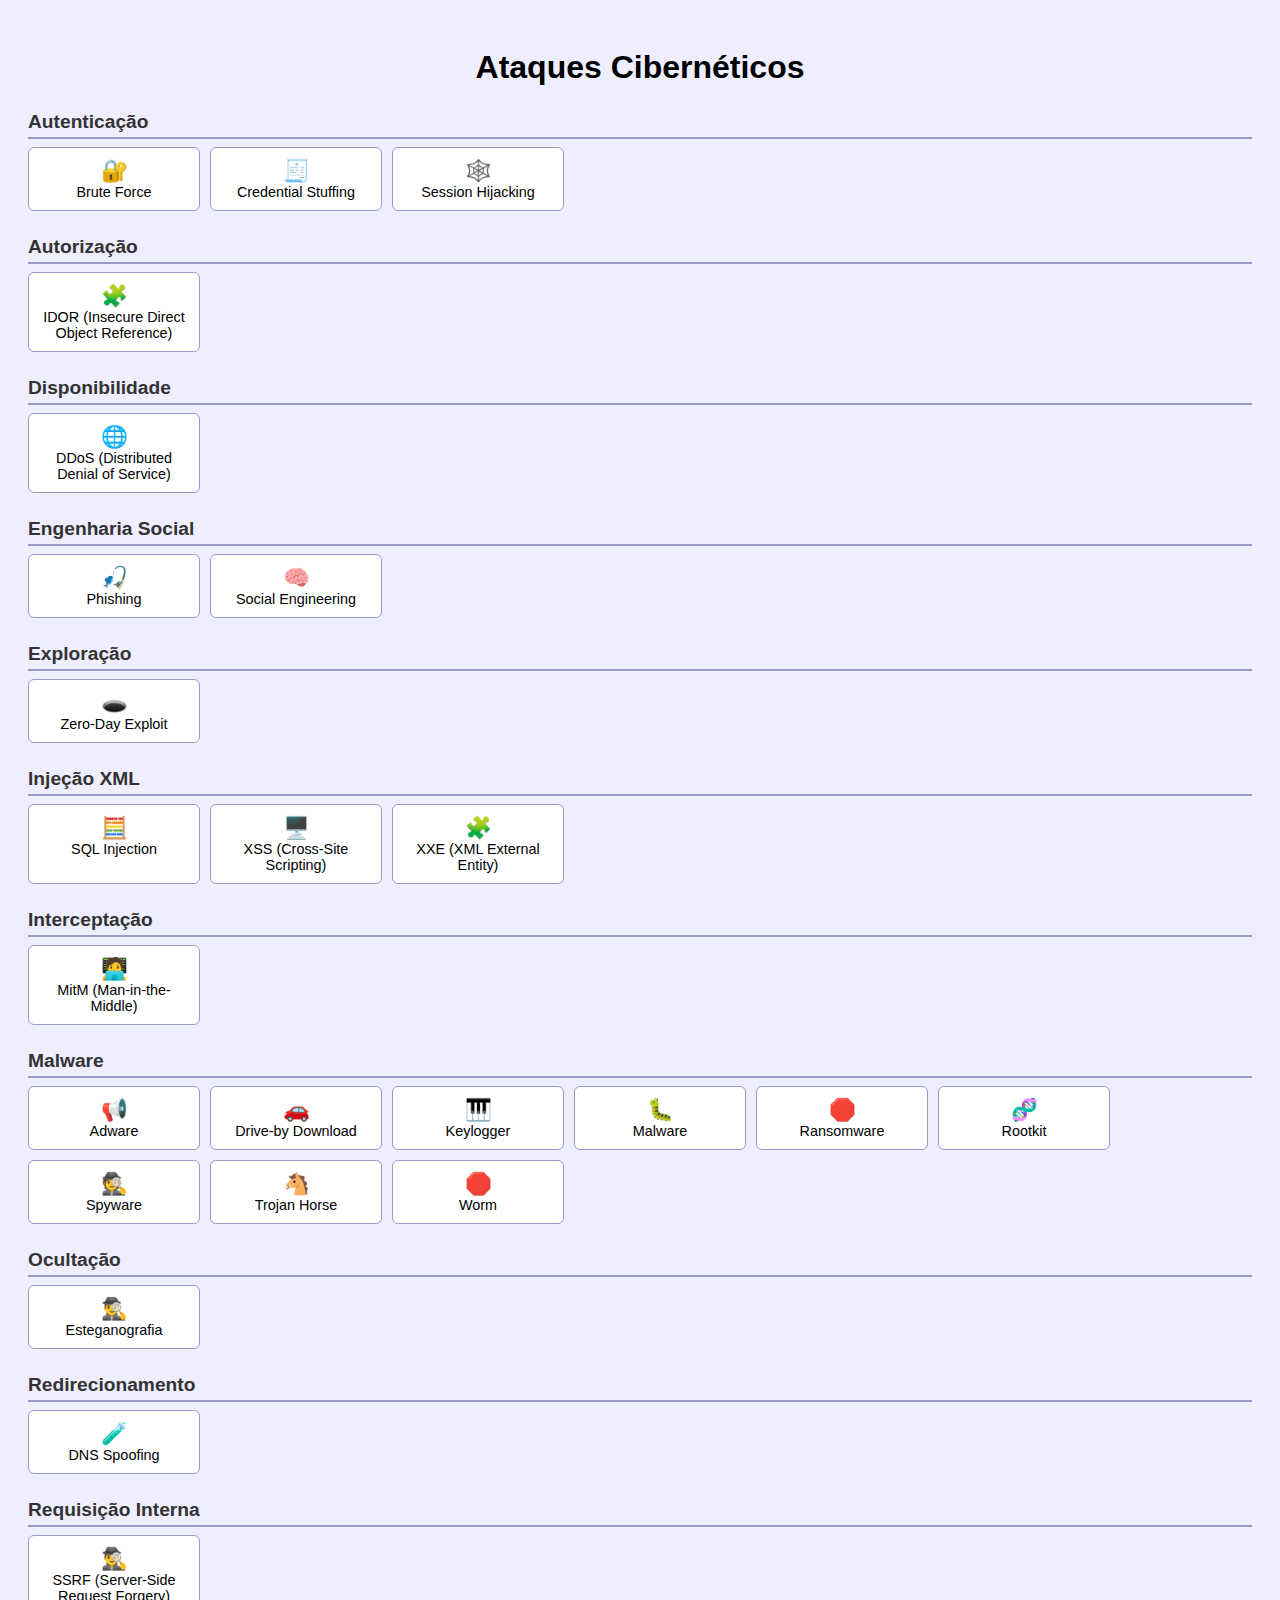
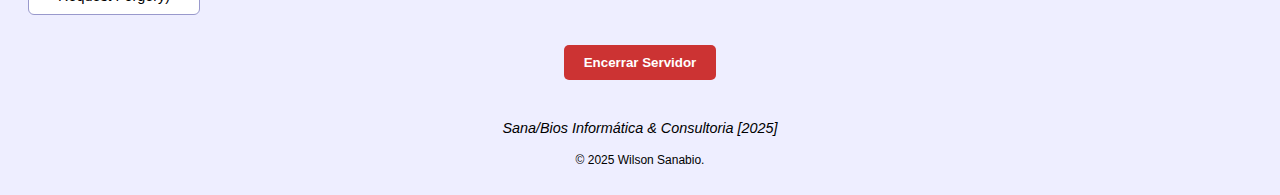
<file: index.html>
<!DOCTYPE html>
<html lang="pt-br">
<head>
  <meta charset="UTF-8">
  <title>Ataques Cibernéticos</title>
  <link rel="stylesheet" href="estilo.css">
</head>

<body>
  <h1>Ataques Cibernéticos</h1>

  <div id="attackContainer"></div>

  <div id="shutdown-button">
    <button onclick="encerrarServidor()">Encerrar Servidor</button>
  </div>

  <div id="footer">
    <p><i>Sana/Bios Informática & Consultoria [2025]</i></p>
    <small>&copy; 2025 Wilson Sanabio.</small>
  </div>

  <script>
    let ataques = [];

    fetch('ataques.json')
      .then(response => response.json())
      .then(json => {
        ataques = json;
        renderPorCategoria();
      });

    function renderPorCategoria() {
      const container = document.getElementById('attackContainer');
      container.innerHTML = '';

      const categorias = [...new Set(ataques.map(a => a.categoria))].sort();

      categorias.forEach(categoria => {
        const label = document.createElement('div');
        label.className = 'categoria-label';
        label.textContent = categoria;
        container.appendChild(label);

        const grid = document.createElement('div');
        grid.className = 'attack-grid';

        const ataquesFiltrados = ataques
          .filter(a => a.categoria === categoria)
          .sort((a, b) => a.tipo.localeCompare(b.tipo));

        ataquesFiltrados.forEach((ataque) => {
          const card = document.createElement('div');
          card.className = 'attack-card';
          card.innerHTML = `<div style="font-size: 1.5em;">${ataque.icone}</div><div>${ataque.tipo}</div>`;
		  //card.innerHTML = `<div style="font-size: 2em;">${ataque.icone}</div>`;

          card.onclick = () => abrirDetalhes(ataque);
          grid.appendChild(card);
        });

        container.appendChild(grid);
      });
    }

    function abrirDetalhes(ataque) {
      localStorage.setItem('ataqueSelecionado', JSON.stringify(ataque));
      window.location.href = 'detalhes.html';
    }

    function encerrarServidor() {
      fetch('/encerrar', { method: 'POST' })
        .then(() => alert("Servidor encerrado. Você pode fechar esta aba."))
        .catch(() => alert("Erro ao tentar encerrar o servidor."));
    }
  </script>
</body>
</html>
</file>
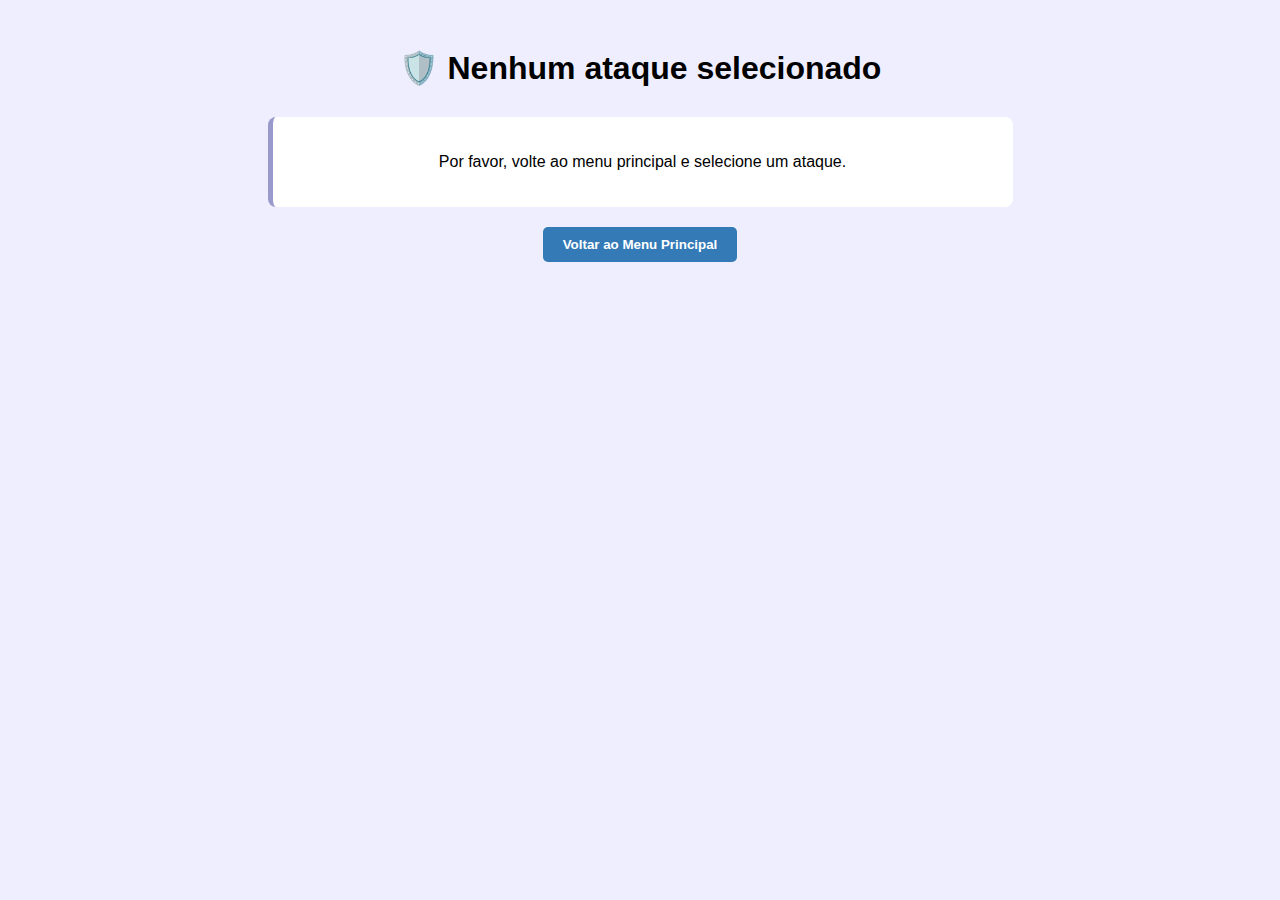
<file: detalhes.html>
<!DOCTYPE html>
<html lang="pt-br">
<head>
  <meta charset="UTF-8">
  <title>Detalhes do Ataque</title>
  <link rel="stylesheet" href="estilo-detalhes.css">
</head>

<body>
  <h1 id="titulo" style="text-align:center; margin-bottom:30px;"></h1>

  <div class="detalhes-container" id="detalhes"></div>

  <div class="back-button">
    <button onclick="voltar()">Voltar ao Menu Principal</button>
  </div>

  <script>
    const ataque = JSON.parse(localStorage.getItem('ataqueSelecionado'));
    const container = document.getElementById('detalhes');
    const titulo = document.getElementById('titulo');

    if (ataque) {
      //titulo.innerHTML = `🛡️ Detalhes sobre ${ataque.tipo}`;
	  titulo.innerHTML = `${ataque.icone} Informações sobre ${ataque.tipo}`;

      container.style.borderColor = ataque.cor.toLowerCase();
      container.innerHTML = `
        <h2 style="color:${ataque.cor.toLowerCase()}; text-align:center;">DETALHES</h2>
        <p><strong>Categoria:</strong> ${ataque.categoria}</p>
        <p><strong>Resumo:</strong> ${ataque.resumo}</p>
        <p><strong>Ferramentas:</strong> ${ataque.ferramentas.join(', ')}</p>
        <p><strong>Exemplo:</strong> ${ataque.exemplo}</p>
        <p><strong>Notas:</strong> ${ataque.notas}</p>
      `;
    } else {
      titulo.textContent = "🛡️ Nenhum ataque selecionado";
      container.innerHTML = "<p style='text-align:center;'>Por favor, volte ao menu principal e selecione um ataque.</p>";
    }

    function voltar() {
      window.location.href = 'index.html';
    }
  </script>
</body>
</html>
</file>
<file: estilo.css>
body {
  font-family: "Trebuchet MS", sans-serif;
  background-color: #eef;
  padding: 20px;
}

h1 {
  text-align: center;
}

.categoria-label {
  font-size: 1.2em;
  font-weight: bold;
  margin-top: 25px;
  margin-bottom: 8px;
  color: #333;
  border-bottom: 2px solid #99c;
  padding-bottom: 4px;
}

.attack-grid {
  display: flex;
  flex-wrap: wrap;
  gap: 10px;
  margin-bottom: 20px;
}

.attack-card {
  background-color: #fff;
  border: 1px solid #99c;
  border-radius: 6px;
  width: 150px;
  padding: 10px;
  text-align: center;
  cursor: pointer;
  transition: transform 0.2s;
  font-size: 0.9em;
}

.attack-card:hover {
  transform: scale(1.05);
}

#shutdown-button {
  text-align: center;
  margin-top: 30px;
}

#shutdown-button button {
  background-color: #c33;
  color: white;
  border: none;
  padding: 10px 20px;
  font-weight: bold;
  cursor: pointer;
  border-radius: 5px;
}

#shutdown-button button:hover {
  background-color: #a00;
}

#footer {
  text-align: center;
  margin-top: 40px;
  font-size: 0.9em;
}

/* Responsividade */
@media (max-width: 768px) {
  .attack-grid {
    flex-direction: column;
    align-items: center;
  }

  .attack-card {
    width: 90%;
    font-size: 1em;
  }

  #shutdown-button button {
    width: 90%;
    font-size: 1em;
  }
}
</file>
<file: estilo-detalhes.css>
body {
  font-family: "Trebuchet MS", sans-serif;
  background-color: #eef;
  padding: 20px;
}

.detalhes-container {
  background-color: #fff;
  border-left: 5px solid #99c;
  padding: 20px;
  margin: 0 auto;
  max-width: 700px;
  border-radius: 8px;
}

h2 {
  margin-top: 0;
}

.back-button {
  text-align: center;
  margin-top: 20px;
}

.back-button button {
  background-color: #337ab7;
  color: white;
  border: none;
  padding: 10px 20px;
  font-weight: bold;
  border-radius: 5px;
  cursor: pointer;
}

.back-button button:hover {
  background-color: #23527c;
}

/* Responsividade */
@media (max-width: 768px) {
  .detalhes-container {
    width: 95%;
    padding: 15px;
  }

  .back-button button {
    width: 90%;
    font-size: 1em;
  }
}
</file>
